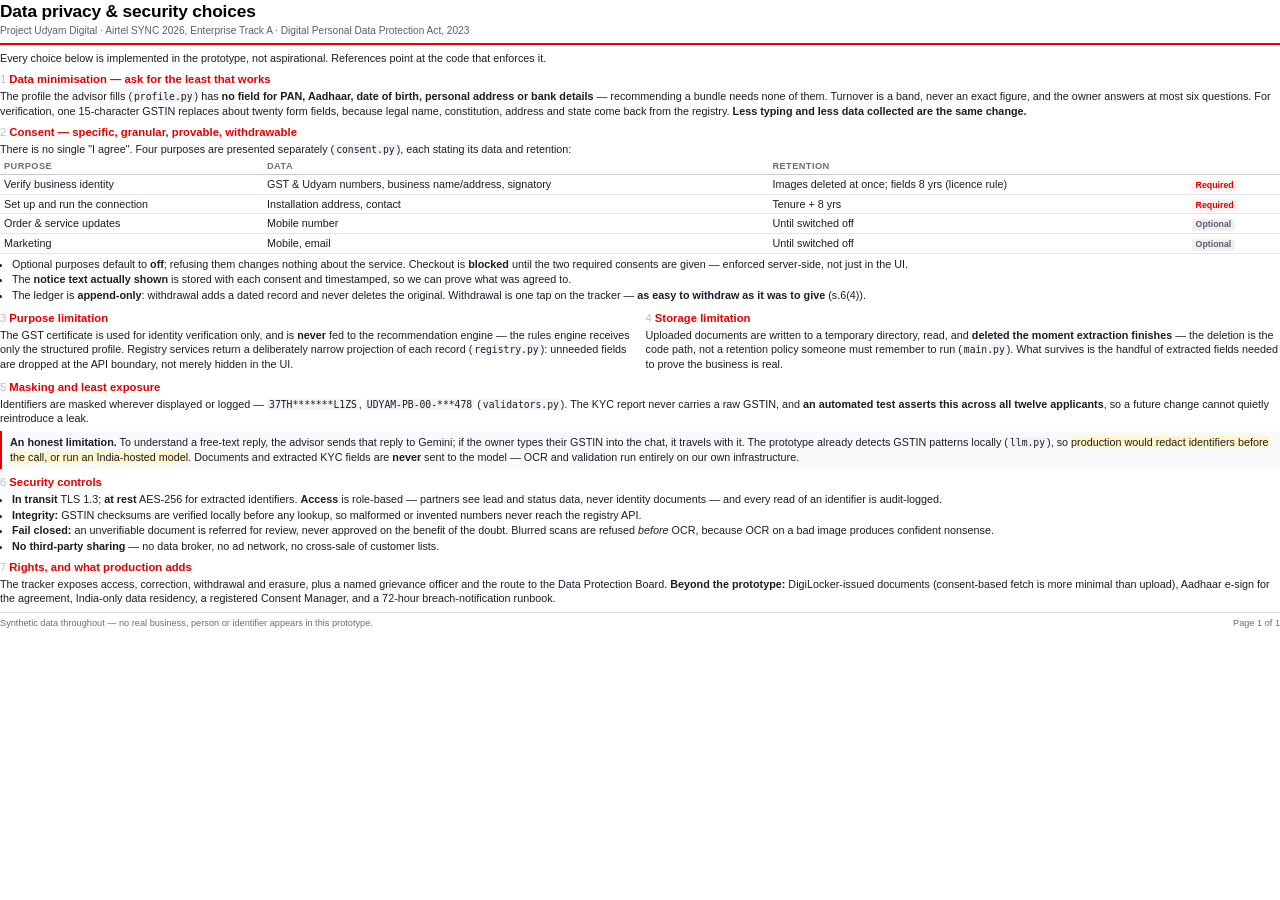
<file: docs/privacy-note.html>
<!doctype html>
<html lang="en">
<head>
<meta charset="utf-8">
<title>Project Udyam Digital — Data Privacy &amp; Security Note</title>
<style>
  @page { size: A4; margin: 11mm 12mm; }
  *{box-sizing:border-box;margin:0;padding:0}
  body{font:400 8.1pt/1.34 "Helvetica Neue",Arial,sans-serif;color:#1c1c24}
  h1{font-size:13pt;letter-spacing:-.01em;color:#000}
  .sub{font-size:7.6pt;color:#5d5d6b;margin-top:1px}
  .rule{height:2.2px;background:#E40000;margin:5px 0 6px}
  h2{font-size:8.5pt;color:#E40000;margin:6.5px 0 2px}
  h2 .n{color:#bcbcc6;font-weight:400;margin-right:3px}
  p{margin-bottom:2px}
  code{font-family:"SF Mono",Consolas,monospace;font-size:7.3pt;background:#f3f3f7;
       padding:0 2px;border-radius:2px}
  ul{margin:1px 0 2px 12px}
  li{margin-bottom:1px}
  .cols{display:flex;gap:11px}
  .cols > div{flex:1}
  table{width:100%;border-collapse:collapse;margin:2px 0 3px}
  th,td{text-align:left;padding:1.8px 4px;border-bottom:.4px solid #e4e4ec;vertical-align:top}
  th{font-size:6.9pt;text-transform:uppercase;letter-spacing:.05em;color:#6c6c7a;
     border-bottom:.8px solid #c9c9d4}
  .tag{display:inline-block;font-size:6.6pt;font-weight:700;padding:.3px 3.5px;border-radius:2.5px}
  .req{background:#FFF1F1;color:#E40000}
  .opt{background:#eef0f4;color:#5d5d6b}
  .box{background:#FAFAFC;border-left:2.2px solid #E40000;padding:4.5px 8px;margin:5px 0}
  .hl{background:#fff6cc}
  .foot{margin-top:6px;padding-top:4px;border-top:.4px solid #dcdce4;
        font-size:6.9pt;color:#6c6c7a;display:flex;justify-content:space-between}
</style>
</head>
<body>

<h1>Data privacy &amp; security choices</h1>
<div class="sub">Project Udyam Digital · Airtel SYNC 2026, Enterprise Track A · Digital Personal Data Protection Act, 2023</div>
<div class="rule"></div>

<p>Every choice below is implemented in the prototype, not aspirational. References point at the code that enforces it.</p>

<h2><span class="n">1</span>Data minimisation — ask for the least that works</h2>
<p>The profile the advisor fills (<code>profile.py</code>) has <b>no field for PAN, Aadhaar, date of birth, personal address or bank details</b> — recommending a bundle needs none of them. Turnover is a band, never an exact figure, and the owner answers at most six questions. For verification, one 15-character GSTIN replaces about twenty form fields, because legal name, constitution, address and state come back from the registry. <b>Less typing and less data collected are the same change.</b></p>

<h2><span class="n">2</span>Consent — specific, granular, provable, withdrawable</h2>
<p>There is no single "I agree". Four purposes are presented separately (<code>consent.py</code>), each stating its data and retention:</p>
<table>
  <tr><th>Purpose</th><th>Data</th><th>Retention</th><th></th></tr>
  <tr><td>Verify business identity</td><td>GST &amp; Udyam numbers, business name/address, signatory</td><td>Images deleted at once; fields 8 yrs (licence rule)</td><td><span class="tag req">Required</span></td></tr>
  <tr><td>Set up and run the connection</td><td>Installation address, contact</td><td>Tenure + 8 yrs</td><td><span class="tag req">Required</span></td></tr>
  <tr><td>Order &amp; service updates</td><td>Mobile number</td><td>Until switched off</td><td><span class="tag opt">Optional</span></td></tr>
  <tr><td>Marketing</td><td>Mobile, email</td><td>Until switched off</td><td><span class="tag opt">Optional</span></td></tr>
</table>
<ul>
  <li>Optional purposes default to <b>off</b>; refusing them changes nothing about the service. Checkout is <b>blocked</b> until the two required consents are given — enforced server-side, not just in the UI.</li>
  <li>The <b>notice text actually shown</b> is stored with each consent and timestamped, so we can prove what was agreed to.</li>
  <li>The ledger is <b>append-only</b>: withdrawal adds a dated record and never deletes the original. Withdrawal is one tap on the tracker — <b>as easy to withdraw as it was to give</b> (s.6(4)).</li>
</ul>

<div class="cols">
<div>
<h2><span class="n">3</span>Purpose limitation</h2>
<p>The GST certificate is used for identity verification only, and is <b>never</b> fed to the recommendation engine — the rules engine receives only the structured profile. Registry services return a deliberately narrow projection of each record (<code>registry.py</code>): unneeded fields are dropped at the API boundary, not merely hidden in the UI.</p>
</div>
<div>
<h2><span class="n">4</span>Storage limitation</h2>
<p>Uploaded documents are written to a temporary directory, read, and <b>deleted the moment extraction finishes</b> — the deletion is the code path, not a retention policy someone must remember to run (<code>main.py</code>). What survives is the handful of extracted fields needed to prove the business is real.</p>
</div>
</div>

<h2><span class="n">5</span>Masking and least exposure</h2>
<p>Identifiers are masked wherever displayed or logged — <code>37TH*******L1ZS</code>, <code>UDYAM-PB-00-***478</code> (<code>validators.py</code>). The KYC report never carries a raw GSTIN, and <b>an automated test asserts this across all twelve applicants</b>, so a future change cannot quietly reintroduce a leak.</p>

<div class="box">
<b>An honest limitation.</b> To understand a free-text reply, the advisor sends that reply to Gemini; if the owner types their GSTIN into the chat, it travels with it. The prototype already detects GSTIN patterns locally (<code>llm.py</code>), so <span class="hl">production would redact identifiers before the call, or run an India-hosted model</span>. Documents and extracted KYC fields are <b>never</b> sent to the model — OCR and validation run entirely on our own infrastructure.
</div>

<h2><span class="n">6</span>Security controls</h2>
<ul>
  <li><b>In transit</b> TLS 1.3; <b>at rest</b> AES-256 for extracted identifiers. <b>Access</b> is role-based — partners see lead and status data, never identity documents — and every read of an identifier is audit-logged.</li>
  <li><b>Integrity:</b> GSTIN checksums are verified locally before any lookup, so malformed or invented numbers never reach the registry API.</li>
  <li><b>Fail closed:</b> an unverifiable document is referred for review, never approved on the benefit of the doubt. Blurred scans are refused <i>before</i> OCR, because OCR on a bad image produces confident nonsense.</li>
  <li><b>No third-party sharing</b> — no data broker, no ad network, no cross-sale of customer lists.</li>
</ul>

<h2><span class="n">7</span>Rights, and what production adds</h2>
<p>The tracker exposes access, correction, withdrawal and erasure, plus a named grievance officer and the route to the Data Protection Board. <b>Beyond the prototype:</b> DigiLocker-issued documents (consent-based fetch is more minimal than upload), Aadhaar e-sign for the agreement, India-only data residency, a registered Consent Manager, and a 72-hour breach-notification runbook.</p>

<div class="foot">
  <span>Synthetic data throughout — no real business, person or identifier appears in this prototype.</span>
  <span>Page 1 of 1</span>
</div>

</body>
</html>
</file>
